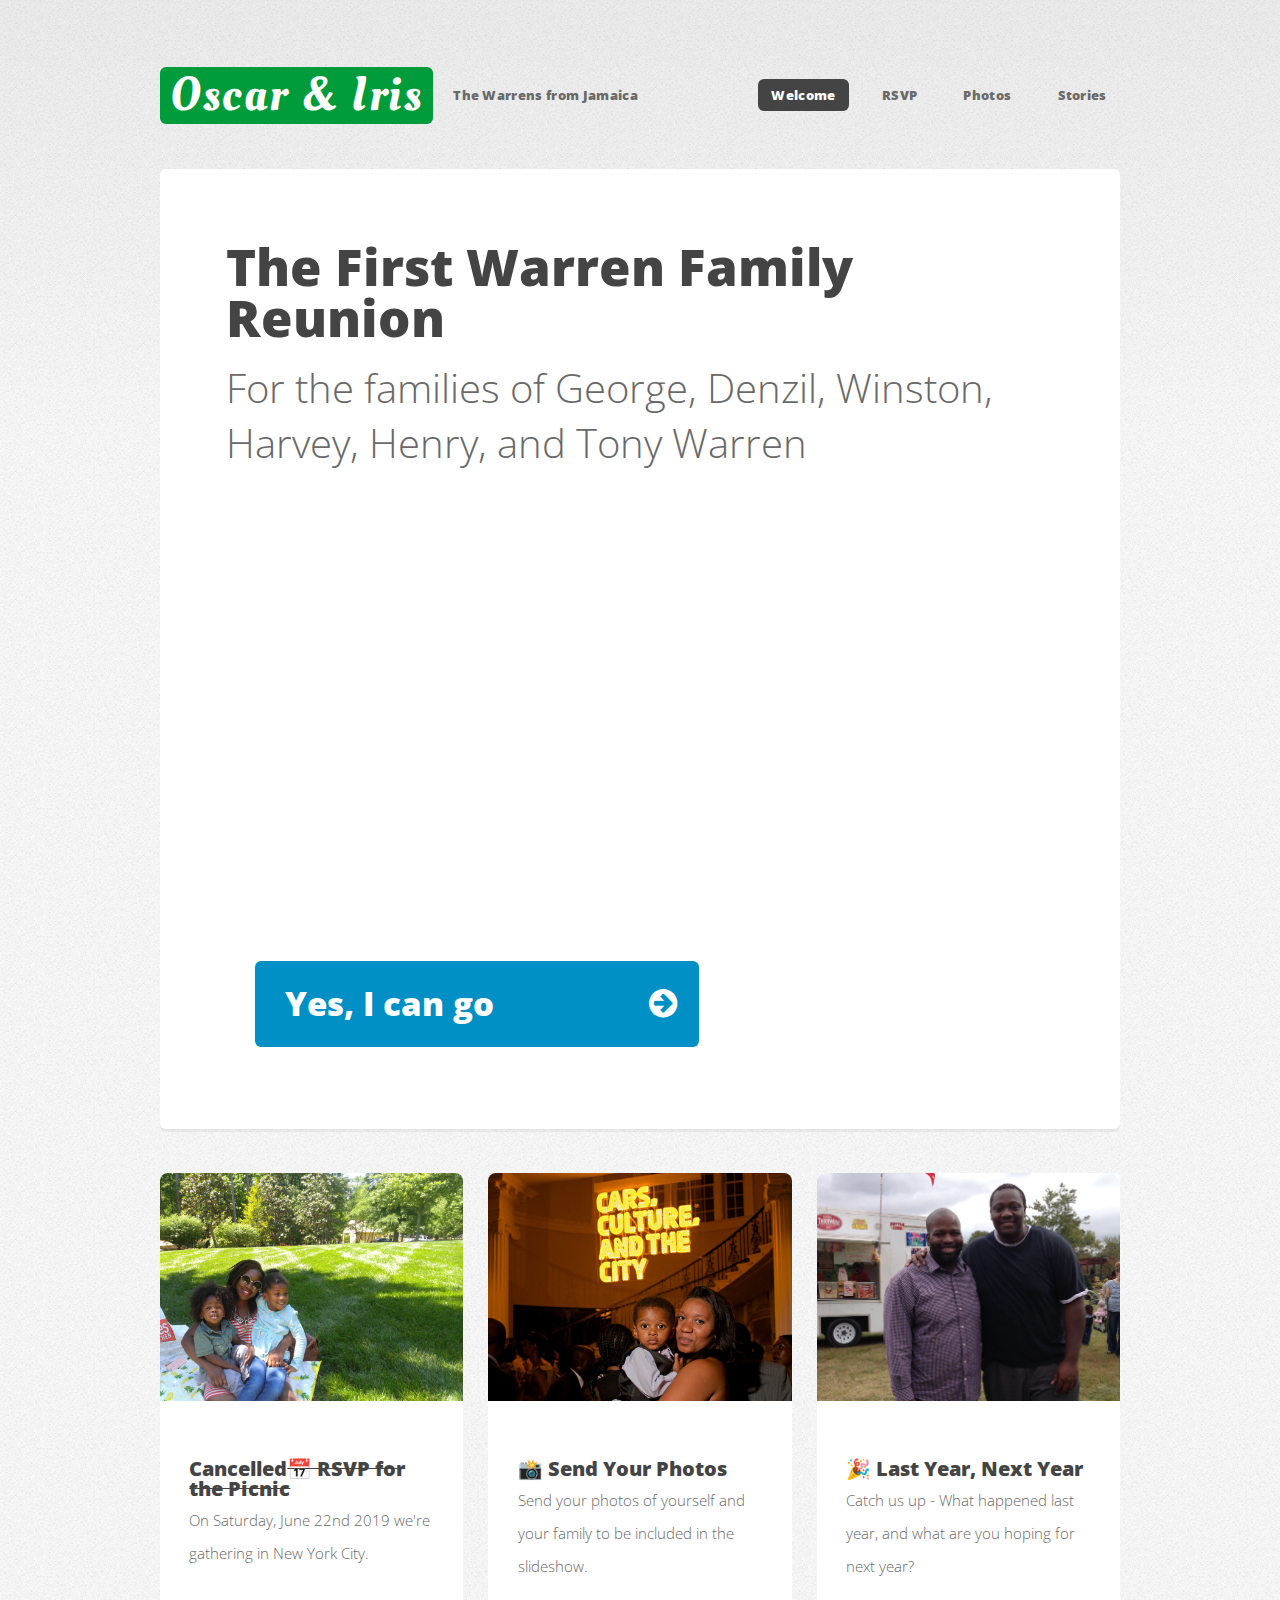
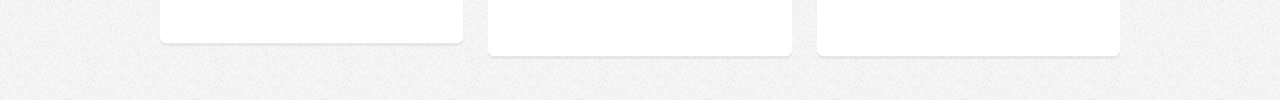
<file: index.html>
<!DOCTYPE HTML>
<!--
	Verti by HTML5 UP
	html5up.net | @ajlkn
	Free for personal and commercial use under the CCA 3.0 license (html5up.net/license)
-->
<html>
	<head>
		<title>Oscar & Iris</title>
		<meta charset="utf-8" />
		<meta name="viewport" content="width=device-width, initial-scale=1, user-scalable=no" />
		<link rel="stylesheet" href="assets/css/main.css" />
	</head>
	<body class="is-preload homepage">
		<div id="page-wrapper">

			<!-- Header -->
				<div id="header-wrapper">
					<header id="header" class="container">

						<!-- Logo -->
							<div id="logo">
								<h1><a href="index.html">Oscar & Iris</a></h1>
								<span>The Warrens from Jamaica</span>
							</div>

						<!-- Nav -->
							<nav id="nav">
								<ul>
									<li class="current"><a href="index.html">Welcome</a></li>

									<li><a href="rsvp.html">RSVP</a></li>
									<li><a href="right-sidebar.html">Photos</a></li>
									<li><a href="no-sidebar.html">Stories</a></li>
								</ul>
							</nav>

					</header>
				</div>

			<!-- Banner -->
				<div id="banner-wrapper">
					<div id="banner" class="box container">

						<div class="row">
							<div class="col-12 col-12-medium align-items-center">
								<h2 class="text-center">The First Warren Family Reunion </h2>
										<p class="text-center">For the families of George, Denzil, Winston, Harvey, Henry, and Tony Warren</p>

								<style>.embed-container { position: relative; padding-bottom: 56.25%; height: 0; overflow: hidden; max-width: 100%; } .embed-container iframe, .embed-container object, .embed-container embed { position: absolute; top: 0; left: 0; width: 100%; height: 100%; }</style><div class='embed-container'><iframe src='https://www.youtube.com/embed/0yLe1Bt35Wo' frameborder='0' allowfullscreen></iframe></div>
							</div>
							<div class="col-7">
								<ul>
									<li><a href="rsvp.html" class="button large icon fa-arrow-circle-right">Yes, I can go</a></li>
								</ul>
							</div>

						</div>
					</div>
				</div>

			<!-- Features -->
				<div id="features-wrapper">
					<div class="container">
						<div class="row">
							<div class="col-4 col-12-medium">

								<!-- Box -->
									<section class="box feature">
										<a href="rsvp.html" class="image featured"><img src="images/picnic.jpg" alt="" /></a>
										<div class="inner">
											<header>
												<h2>Cancelled<strike>📅 RSVP for the Picnic</strike></h2>
												<p>On Saturday, June 22nd 2019 we're gathering in New York City.</p>
											</header>
											</div>
									</section>

							</div>
							<div class="col-4 col-12-medium">

								<!-- Box -->
									<section class="box feature">
										<a href="photos.html" class="image featured"><img src="images/devin-family.jpg" alt="" /></a>
										<div class="inner">
											<header>
												<h2>📸 Send Your Photos</h2>
												<p>Send your photos of yourself and your family to be included in the slideshow.</p>
											</header>

										</div>
									</section>

							</div>
							<div class="col-4 col-12-medium">

								<!-- Box -->
									<section class="box feature">
										<a href="stories.html" class="image featured"><img src="images/hashim-denzil.jpg" alt="" /></a>
										<div class="inner">
											<header>
												<h2>🎉 Last Year, Next Year</h2>
												<p>Catch us up - What happened last year, and what are you hoping for next year?</p>
											</header>
											</div>
									</section>

							</div>
						</div>
					</div>
				</div>






			</div>

		<!-- Scripts -->

			<script src="assets/js/jquery.min.js"></script>
			<script src="assets/js/jquery.dropotron.min.js"></script>
			<script src="assets/js/browser.min.js"></script>
			<script src="assets/js/breakpoints.min.js"></script>
			<script src="assets/js/util.js"></script>
			<script src="assets/js/main.js"></script>

	</body>
</html>
</file>
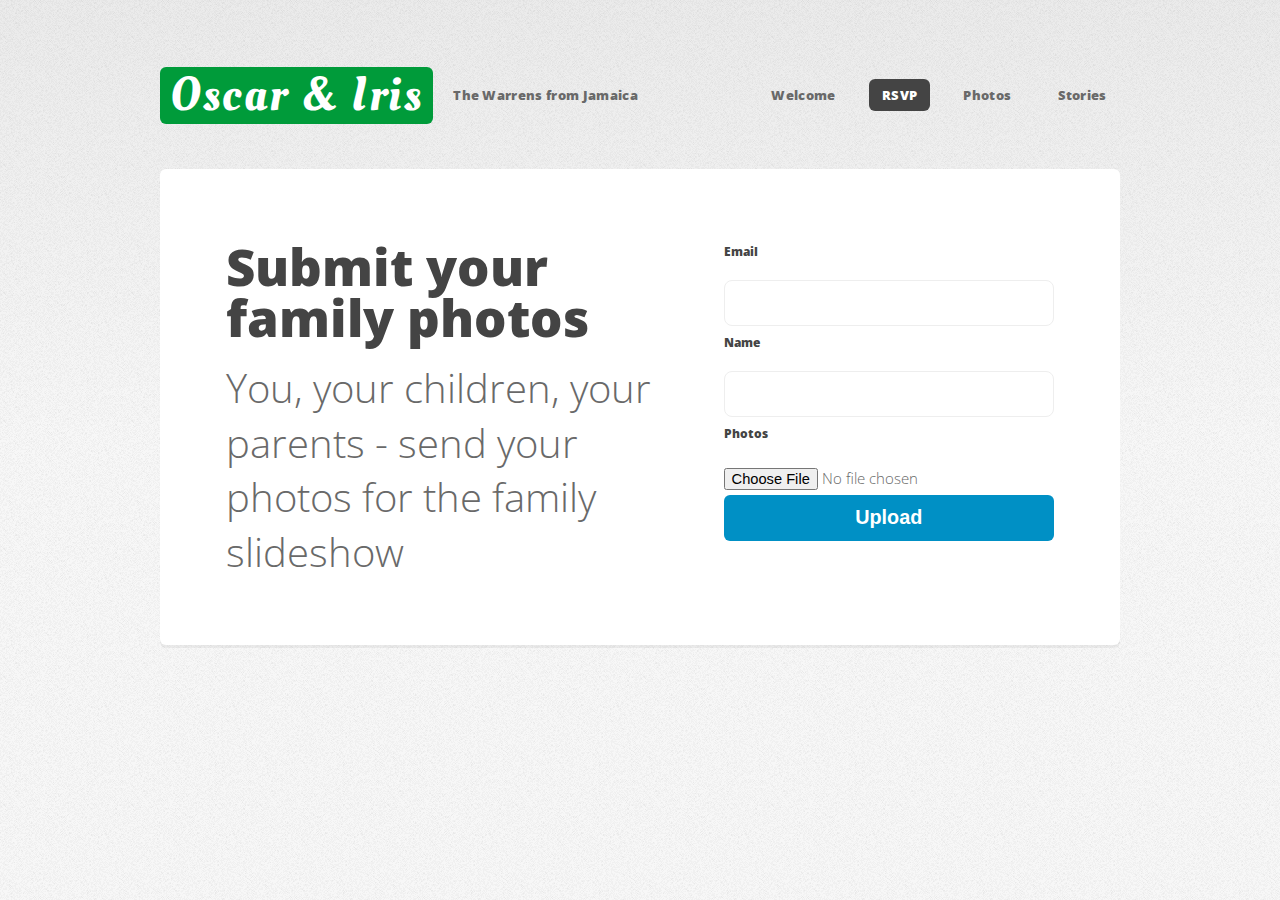
<file: photos.html>
<!DOCTYPE HTML>
<!--
	Verti by HTML5 UP
	html5up.net | @ajlkn
	Free for personal and commercial use under the CCA 3.0 license (html5up.net/license)
-->
<html>
	<head>
		<title>Photos - Oscar & Iris</title>
		<meta charset="utf-8" />
		<meta name="viewport" content="width=device-width, initial-scale=1, user-scalable=no" />
		<link rel="stylesheet" href="assets/css/main.css" />
	</head>
	<body class="is-preload homepage">
		<div id="page-wrapper">

			<!-- Header -->
				<div id="header-wrapper">
					<header id="header" class="container">

						<!-- Logo -->
							<div id="logo">
								<h1><a href="index.html">Oscar & Iris</a></h1>
								<span>The Warrens from Jamaica</span>
							</div>

						<!-- Nav -->
							<nav id="nav">
								<ul>
									<li><a href="index.html">Welcome</a></li>

									<li class="current"><a href="rsvp.html">RSVP</a></li>
									<li><a href="photos.html">Photos</a></li>
									<li><a href="stories.html">Stories</a></li>
								</ul>
							</nav>

					</header>
				</div>

			<!-- Banner -->
				<div id="banner-wrapper">
					<div id="banner" class="box container">
						<div class="row">
							<div class="col-7 col-12-medium">
								<h2>Submit your family photos</h2>
								<p>You, your children, your parents - send your photos for the family slideshow</p>

							</div>
							<div class="col-5 col-12-medium">
								<form name="photos" method="POST" data-netlify="true">
									<label for="email">Email</label>
									<input type="email" name="email" id="email">
									<label for="name">Name</label>
									<input type="text" name="name" id="name">
									<label for="photos">Photos</label>
									<input type="file" name="photos" id="photos">

									<button type="submit" class="button medium">Upload</button>

								</form>


							</div>
						</div>
					</div>
				</div>


			<!-- Footer -->
				<div id="footer-wrapper">
					<footer id="footer" class="container">
						<div class="row">
							<div class="col-3 col-6-medium col-12-small">


							</div>
						</div>
					</footer>
				</div>

			</div>

		<!-- Scripts -->

			<script src="assets/js/jquery.min.js"></script>
			<script src="assets/js/jquery.dropotron.min.js"></script>
			<script src="assets/js/browser.min.js"></script>
			<script src="assets/js/breakpoints.min.js"></script>
			<script src="assets/js/util.js"></script>
			<script src="assets/js/main.js"></script>

	</body>
</html>
</file>
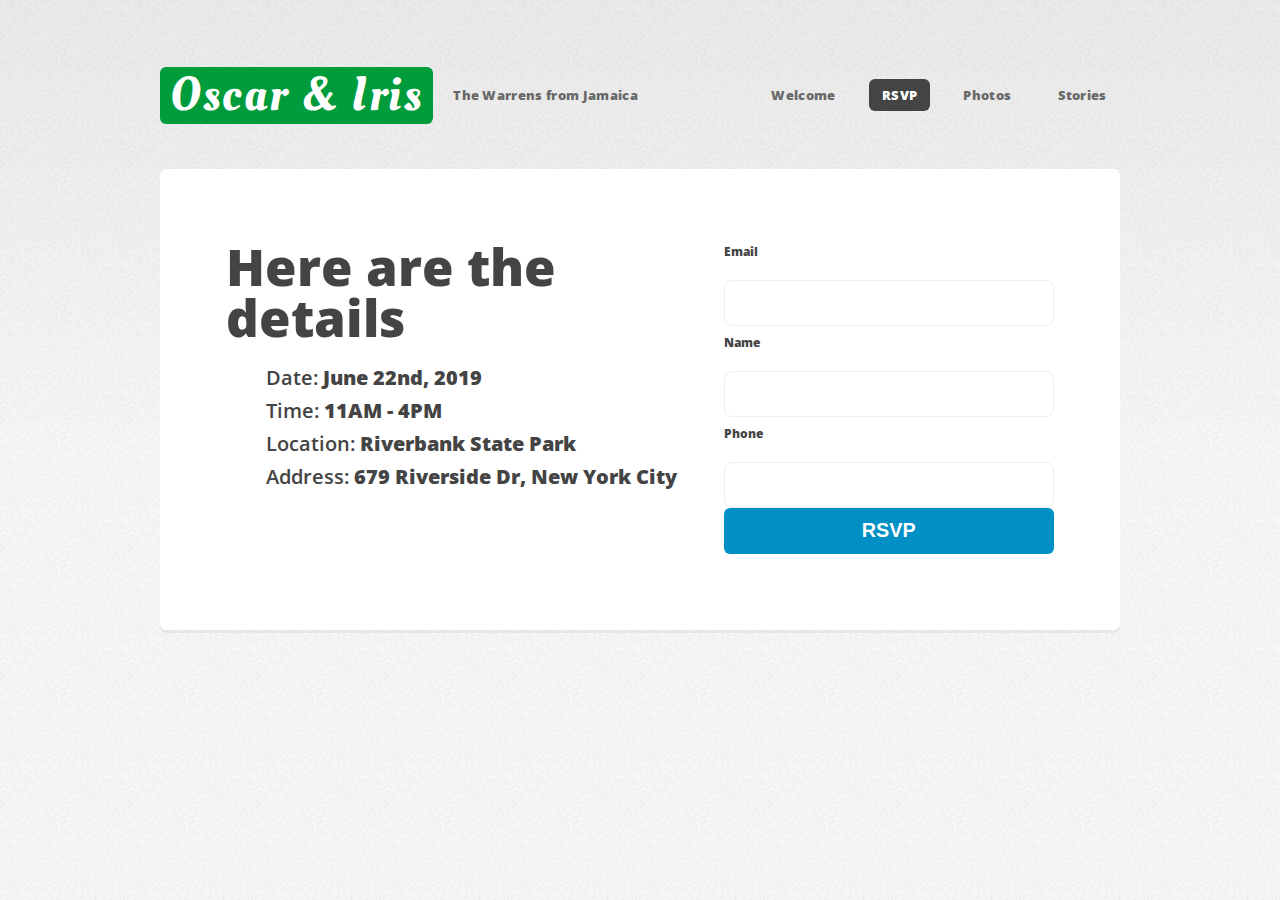
<file: rsvp.html>
<!DOCTYPE HTML>
<!--
	Verti by HTML5 UP
	html5up.net | @ajlkn
	Free for personal and commercial use under the CCA 3.0 license (html5up.net/license)
-->
<html>
	<head>
		<title>Oscar & Iris</title>
		<meta charset="utf-8" />
		<meta name="viewport" content="width=device-width, initial-scale=1, user-scalable=no" />
		<link rel="stylesheet" href="assets/css/main.css" />
	</head>
	<body class="is-preload homepage">
		<div id="page-wrapper">

			<!-- Header -->
				<div id="header-wrapper">
					<header id="header" class="container">

						<!-- Logo -->
							<div id="logo">
								<h1><a href="index.html">Oscar & Iris</a></h1>
								<span>The Warrens from Jamaica</span>
							</div>

						<!-- Nav -->
							<nav id="nav">
								<ul>
									<li><a href="index.html">Welcome</a></li>

									<li class="current"><a href="rsvp.html">RSVP</a></li>
									<li><a href="right-sidebar.html">Photos</a></li>
									<li><a href="no-sidebar.html">Stories</a></li>
								</ul>
							</nav>

					</header>
				</div>

			<!-- Banner -->
				<div id="banner-wrapper">
					<div id="banner" class="box container">
						<div class="row">
							<div class="col-7 col-12-medium">
								<h2>Here are the details </h2>
								<h3>
									<ul>
										<li><strong>Date: </strong>June 22nd, 2019 </li>
										<li><strong>Time: </strong>11AM - 4PM</li>
										<li><strong>Location: </strong>Riverbank State Park</li>
										<li><strong>Address: </strong><a href="https://goo.gl/maps/JPaFtDsdy6n">679 Riverside Dr, New York City</a></li>

									</ul>

								</h3>

							</div>
							<div class="col-5 col-12-medium">
								<form name="rsvp" method="POST" data-netlify="true">
									<label for="email">Email</label>
									<input type="email" name="email" id="email">
									<label for="name">Name</label>
									<input type="text" name="name" id="name">
									<label for="phone">Phone</label>
									<input type="text" name="phone" id="phone">
									
									<button type="submit" class="button medium">RSVP</button>

								</form>


							</div>
						</div>
					</div>
				</div>


			<!-- Footer -->
				<div id="footer-wrapper">
					<footer id="footer" class="container">
						<div class="row">
							<div class="col-3 col-6-medium col-12-small">


							</div>
						</div>
					</footer>
				</div>

			</div>

		<!-- Scripts -->

			<script src="assets/js/jquery.min.js"></script>
			<script src="assets/js/jquery.dropotron.min.js"></script>
			<script src="assets/js/browser.min.js"></script>
			<script src="assets/js/breakpoints.min.js"></script>
			<script src="assets/js/util.js"></script>
			<script src="assets/js/main.js"></script>

	</body>
</html>
</file>
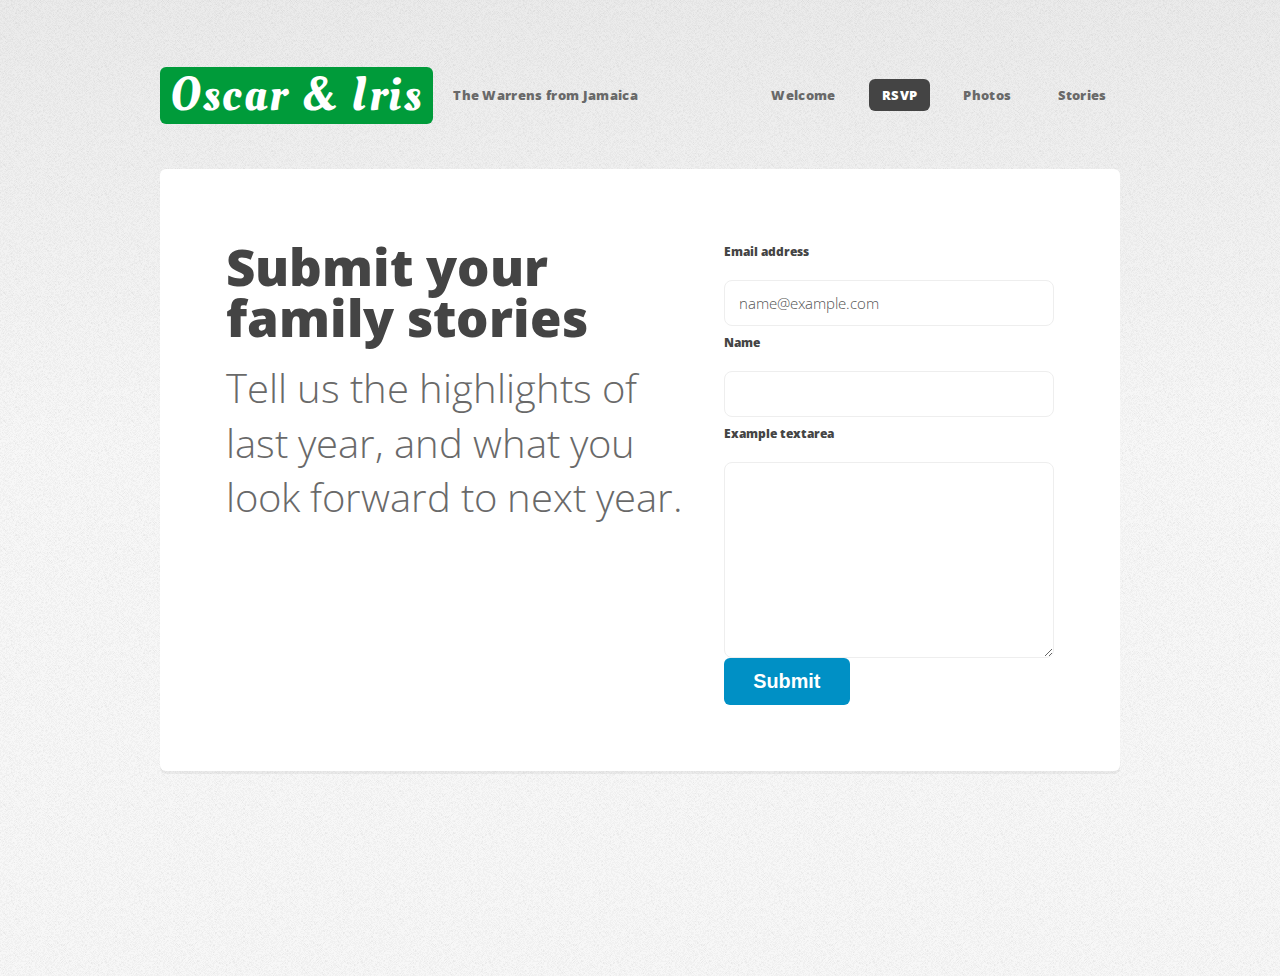
<file: stories.html>
<!DOCTYPE HTML>
<!--
	Verti by HTML5 UP
	html5up.net | @ajlkn
	Free for personal and commercial use under the CCA 3.0 license (html5up.net/license)
-->
<html>
	<head>
		<title>Photos - Oscar & Iris</title>
		<meta charset="utf-8" />
		<meta name="viewport" content="width=device-width, initial-scale=1, user-scalable=no" />
		<link rel="stylesheet" href="assets/css/main.css" />
	</head>
	<body class="is-preload homepage">
		<div id="page-wrapper">

			<!-- Header -->
				<div id="header-wrapper">
					<header id="header" class="container">

						<!-- Logo -->
							<div id="logo">
								<h1><a href="index.html">Oscar & Iris</a></h1>
								<span>The Warrens from Jamaica</span>
							</div>

						<!-- Nav -->
							<nav id="nav">
								<ul>
									<li><a href="index.html">Welcome</a></li>

									<li class="current"><a href="rsvp.html">RSVP</a></li>
									<li><a href="photos.html">Photos</a></li>
									<li><a href="stories.html">Stories</a></li>
								</ul>
							</nav>

					</header>
				</div>

			<!-- Banner -->
				<div id="banner-wrapper">
					<div id="banner" class="box container">
						<div class="row">
							<div class="col-7 col-12-medium">
								<h2>Submit your family stories</h2>
								<p>Tell us the highlights of last year, and what you look forward to next year.</p>

							</div>
							<div class="col-5 col-12-medium">
                                    <form>
                                            <div class="form-group">
                                              <label for="email">Email address</label>
                                              <input type="email" class="form-control" id="email" placeholder="name@example.com">
                                            </div>
                                            <div class="form-group">
                                                    <label for="name">Name</label>
                                                    <input type="text" class="form-control" id="name">
                                                  </div>


                                            <div class="form-group">
                                              <label for="story">Example textarea</label>
                                              <textarea class="form-control" id="story" rows="5"></textarea>
                                            </div>
                                            <button type="submit" class="btn btn-primary">Submit</button>
                                          </form>

							</div>
						</div>
					</div>
				</div>


			<!-- Footer -->
				<div id="footer-wrapper">
					<footer id="footer" class="container">
						<div class="row">
							<div class="col-3 col-6-medium col-12-small">


							</div>
						</div>
					</footer>
				</div>

			</div>

		<!-- Scripts -->

			<script src="assets/js/jquery.min.js"></script>
			<script src="assets/js/jquery.dropotron.min.js"></script>
			<script src="assets/js/browser.min.js"></script>
			<script src="assets/js/breakpoints.min.js"></script>
			<script src="assets/js/util.js"></script>
			<script src="assets/js/main.js"></script>

	</body>
</html>
</file>
<file: assets/css/main.css>
@import url("font-awesome.min.css");
@import url("https://fonts.googleapis.com/css?family=Oleo+Script:400|Open+Sans:300,300italic,600,600italic,800");

/*
	Verti by HTML5 UP
	html5up.net | @ajlkn
	Free for personal and commercial use under the CCA 3.0 license (html5up.net/license)
*/

html, body, div, span, applet, object,
iframe, h1, h2, h3, h4, h5, h6, p, blockquote,
pre, a, abbr, acronym, address, big, cite,
code, del, dfn, em, img, ins, kbd, q, s, samp,
small, strike, strong, sub, sup, tt, var, b,
u, i, center, dl, dt, dd, ol, ul, li, fieldset,
form, label, legend, table, caption, tbody,
tfoot, thead, tr, th, td, article, aside,
canvas, details, embed, figure, figcaption,
footer, header, hgroup, menu, nav, output, ruby,
section, summary, time, mark, audio, video {
	margin: 0;
	padding: 0;
	border: 0;
	font-size: 100%;
	font: inherit;
	vertical-align: baseline;}

article, aside, details, figcaption, figure,
footer, header, hgroup, menu, nav, section {
	display: block;}

body {
	line-height: 1;
}

ol, ul {
	list-style: none;
}

blockquote, q {
	quotes: none;
}

	blockquote:before, blockquote:after, q:before, q:after {
		content: '';
		content: none;
	}

table {
	border-collapse: collapse;
	border-spacing: 0;
}

body {
	-webkit-text-size-adjust: none;
}

mark {
	background-color: transparent;
	color: inherit;
}

input::-moz-focus-inner {
	border: 0;
	padding: 0;
}

input, select, textarea {
	-moz-appearance: none;
	-webkit-appearance: none;
	-ms-appearance: none;
	appearance: none;
}

/* Basic */

	@-ms-viewport {
		width: device-width;
	}

	html {
		box-sizing: border-box;
	}

	*, *:before, *:after {
		box-sizing: inherit;
	}

	body {
		background-image: -moz-linear-gradient(top, rgba(0, 0, 0, 0.05), rgba(0, 0, 0, 0)), url("images/bg01.png");
		background-image: -webkit-linear-gradient(top, rgba(0, 0, 0, 0.05), rgba(0, 0, 0, 0)), url("images/bg01.png");
		background-image: -ms-linear-gradient(top, rgba(0, 0, 0, 0.05), rgba(0, 0, 0, 0)), url("images/bg01.png");
		background-image: linear-gradient(top, rgba(0, 0, 0, 0.05), rgba(0, 0, 0, 0)), url("images/bg01.png");
		background-color: #f7f7f7;
		background-position: top left, top left;
		background-repeat: repeat-x, repeat;
		background-size: 100% 30em, auto;
		font-family: 'Open Sans', sans-serif;
		font-size: 13pt;
		color: #696969;
		font-weight: 300;
		line-height: 2.25em;
	}

		body.is-preload *, body.is-preload *:before, body.is-preload *:after {
			-moz-animation: none !important;
			-webkit-animation: none !important;
			-ms-animation: none !important;
			animation: none !important;
			-moz-transition: none !important;
			-webkit-transition: none !important;
			-ms-transition: none !important;
			transition: none !important;
		}

	input, select, textarea {
		font-family: 'Open Sans', sans-serif;
		font-size: 13pt;
		color: #696969;
		font-weight: 300;
		line-height: 2.25em;
	}

	a {
		color: #0090c5;
		text-decoration: underline;
	}

		a:hover {
			text-decoration: none;
		}

	h1, h2, h3, h4, h5, h6 {
		color: #444;
		font-weight: 800;
	}

		h1 a, h2 a, h3 a, h4 a, h5 a, h6 a {
			color: inherit;
			text-decoration: none;
			outline: 0;
		}

	h2 {
		font-size: 2.25em;
		margin: 0 0 1.1em 0;
		line-height: 1em;
	}

	h3 {
		font-size: 1.35em;
		margin: 0 0 1em 0;
	}

	b, strong {
		font-weight: 600;
		color: #444;
	}

	i, em {
		font-style: italic;
	}

	br.clear {
		clear: both;
	}

	sub {
		position: relative;
		top: 0.5em;
		font-size: 0.8em;
	}

	sup {
		position: relative;
		top: -0.5em;
		font-size: 0.8em;
	}

	hr {
		border: 0;
		border-top: solid 1px #eee;
	}

	blockquote {
		border-left: solid 0.5em #eee;
		padding: 1em 0 1em 2em;
		font-style: italic;
	}

	p, ul, ol, dl, table {
		margin-bottom: 2em;
	}

/* Container */

	.container {
		margin: 0 auto;
		max-width: 100%;
		width: 1400px;
	}

		@media screen and (max-width: 1680px) {

			.container {
				width: 1200px;
			}

		}

		@media screen and (max-width: 1280px) {

			.container {
				width: 960px;
			}

		}

		@media screen and (max-width: 980px) {

			.container {
				width: 90%;
			}

		}

		@media screen and (max-width: 736px) {

			.container {
				width: 100%;
			}

		}

/* Row */

	.row {
		display: flex;
		flex-wrap: wrap;
		box-sizing: border-box;
		align-items: stretch;
	}

		.row > * {
			box-sizing: border-box;
		}

		.row.gtr-uniform > * > :last-child {
			margin-bottom: 0;
		}

		.row.aln-left {
			justify-content: flex-start;
		}

		.row.aln-center {
			justify-content: center;
		}

		.row.aln-right {
			justify-content: flex-end;
		}

		.row.aln-top {
			align-items: flex-start;
		}

		.row.aln-middle {
			align-items: center;
		}

		.row.aln-bottom {
			align-items: flex-end;
		}

		.row > .imp {
			order: -1;
		}

		.row > .col-1 {
			width: 8.3333333333%;
		}

		.row > .off-1 {
			margin-left: 8.3333333333%;
		}

		.row > .col-2 {
			width: 16.6666666667%;
		}

		.row > .off-2 {
			margin-left: 16.6666666667%;
		}

		.row > .col-3 {
			width: 25%;
		}

		.row > .off-3 {
			margin-left: 25%;
		}

		.row > .col-4 {
			width: 33.3333333333%;
		}

		.row > .off-4 {
			margin-left: 33.3333333333%;
		}

		.row > .col-5 {
			width: 41.6666666667%;
		}

		.row > .off-5 {
			margin-left: 41.6666666667%;
		}

		.row > .col-6 {
			width: 50%;
		}

		.row > .off-6 {
			margin-left: 50%;
		}

		.row > .col-7 {
			width: 58.3333333333%;
		}

		.row > .off-7 {
			margin-left: 58.3333333333%;
		}

		.row > .col-8 {
			width: 66.6666666667%;
		}

		.row > .off-8 {
			margin-left: 66.6666666667%;
		}

		.row > .col-9 {
			width: 75%;
		}

		.row > .off-9 {
			margin-left: 75%;
		}

		.row > .col-10 {
			width: 83.3333333333%;
		}

		.row > .off-10 {
			margin-left: 83.3333333333%;
		}

		.row > .col-11 {
			width: 91.6666666667%;
		}

		.row > .off-11 {
			margin-left: 91.6666666667%;
		}

		.row > .col-12 {
			width: 100%;
		}

		.row > .off-12 {
			margin-left: 100%;
		}

		.row.gtr-0 {
			margin-top: 0px;
			margin-left: 0px;
		}

			.row.gtr-0 > * {
				padding: 0px 0 0 0px;
			}

			.row.gtr-0.gtr-uniform {
				margin-top: 0px;
			}

				.row.gtr-0.gtr-uniform > * {
					padding-top: 0px;
				}

		.row.gtr-25 {
			margin-top: -10px;
			margin-left: -10px;
		}

			.row.gtr-25 > * {
				padding: 10px 0 0 10px;
			}

			.row.gtr-25.gtr-uniform {
				margin-top: -10px;
			}

				.row.gtr-25.gtr-uniform > * {
					padding-top: 10px;
				}

		.row.gtr-50 {
			margin-top: -20px;
			margin-left: -20px;
		}

			.row.gtr-50 > * {
				padding: 20px 0 0 20px;
			}

			.row.gtr-50.gtr-uniform {
				margin-top: -20px;
			}

				.row.gtr-50.gtr-uniform > * {
					padding-top: 20px;
				}

		.row {
			margin-top: -40px;
			margin-left: -40px;
		}

			.row > * {
				padding: 40px 0 0 40px;
			}

			.row.gtr-uniform {
				margin-top: -40px;
			}

				.row.gtr-uniform > * {
					padding-top: 40px;
				}

		.row.gtr-150 {
			margin-top: -60px;
			margin-left: -60px;
		}

			.row.gtr-150 > * {
				padding: 60px 0 0 60px;
			}

			.row.gtr-150.gtr-uniform {
				margin-top: -60px;
			}

				.row.gtr-150.gtr-uniform > * {
					padding-top: 60px;
				}

		.row.gtr-200 {
			margin-top: -80px;
			margin-left: -80px;
		}

			.row.gtr-200 > * {
				padding: 80px 0 0 80px;
			}

			.row.gtr-200.gtr-uniform {
				margin-top: -80px;
			}

				.row.gtr-200.gtr-uniform > * {
					padding-top: 80px;
				}

		@media screen and (max-width: 1680px) {

			.row {
				display: flex;
				flex-wrap: wrap;
				box-sizing: border-box;
				align-items: stretch;
			}

				.row > * {
					box-sizing: border-box;
				}

				.row.gtr-uniform > * > :last-child {
					margin-bottom: 0;
				}

				.row.aln-left {
					justify-content: flex-start;
				}

				.row.aln-center {
					justify-content: center;
				}

				.row.aln-right {
					justify-content: flex-end;
				}

				.row.aln-top {
					align-items: flex-start;
				}

				.row.aln-middle {
					align-items: center;
				}

				.row.aln-bottom {
					align-items: flex-end;
				}

				.row > .imp-xlarge {
					order: -1;
				}

				.row > .col-1-xlarge {
					width: 8.3333333333%;
				}

				.row > .off-1-xlarge {
					margin-left: 8.3333333333%;
				}

				.row > .col-2-xlarge {
					width: 16.6666666667%;
				}

				.row > .off-2-xlarge {
					margin-left: 16.6666666667%;
				}

				.row > .col-3-xlarge {
					width: 25%;
				}

				.row > .off-3-xlarge {
					margin-left: 25%;
				}

				.row > .col-4-xlarge {
					width: 33.3333333333%;
				}

				.row > .off-4-xlarge {
					margin-left: 33.3333333333%;
				}

				.row > .col-5-xlarge {
					width: 41.6666666667%;
				}

				.row > .off-5-xlarge {
					margin-left: 41.6666666667%;
				}

				.row > .col-6-xlarge {
					width: 50%;
				}

				.row > .off-6-xlarge {
					margin-left: 50%;
				}

				.row > .col-7-xlarge {
					width: 58.3333333333%;
				}

				.row > .off-7-xlarge {
					margin-left: 58.3333333333%;
				}

				.row > .col-8-xlarge {
					width: 66.6666666667%;
				}

				.row > .off-8-xlarge {
					margin-left: 66.6666666667%;
				}

				.row > .col-9-xlarge {
					width: 75%;
				}

				.row > .off-9-xlarge {
					margin-left: 75%;
				}

				.row > .col-10-xlarge {
					width: 83.3333333333%;
				}

				.row > .off-10-xlarge {
					margin-left: 83.3333333333%;
				}

				.row > .col-11-xlarge {
					width: 91.6666666667%;
				}

				.row > .off-11-xlarge {
					margin-left: 91.6666666667%;
				}

				.row > .col-12-xlarge {
					width: 100%;
				}

				.row > .off-12-xlarge {
					margin-left: 100%;
				}

				.row.gtr-0 {
					margin-top: 0px;
					margin-left: 0px;
				}

					.row.gtr-0 > * {
						padding: 0px 0 0 0px;
					}

					.row.gtr-0.gtr-uniform {
						margin-top: 0px;
					}

						.row.gtr-0.gtr-uniform > * {
							padding-top: 0px;
						}

				.row.gtr-25 {
					margin-top: -10px;
					margin-left: -10px;
				}

					.row.gtr-25 > * {
						padding: 10px 0 0 10px;
					}

					.row.gtr-25.gtr-uniform {
						margin-top: -10px;
					}

						.row.gtr-25.gtr-uniform > * {
							padding-top: 10px;
						}

				.row.gtr-50 {
					margin-top: -20px;
					margin-left: -20px;
				}

					.row.gtr-50 > * {
						padding: 20px 0 0 20px;
					}

					.row.gtr-50.gtr-uniform {
						margin-top: -20px;
					}

						.row.gtr-50.gtr-uniform > * {
							padding-top: 20px;
						}

				.row {
					margin-top: -40px;
					margin-left: -40px;
				}

					.row > * {
						padding: 40px 0 0 40px;
					}

					.row.gtr-uniform {
						margin-top: -40px;
					}

						.row.gtr-uniform > * {
							padding-top: 40px;
						}

				.row.gtr-150 {
					margin-top: -60px;
					margin-left: -60px;
				}

					.row.gtr-150 > * {
						padding: 60px 0 0 60px;
					}

					.row.gtr-150.gtr-uniform {
						margin-top: -60px;
					}

						.row.gtr-150.gtr-uniform > * {
							padding-top: 60px;
						}

				.row.gtr-200 {
					margin-top: -80px;
					margin-left: -80px;
				}

					.row.gtr-200 > * {
						padding: 80px 0 0 80px;
					}

					.row.gtr-200.gtr-uniform {
						margin-top: -80px;
					}

						.row.gtr-200.gtr-uniform > * {
							padding-top: 80px;
						}

		}

		@media screen and (max-width: 1280px) {

			.row {
				display: flex;
				flex-wrap: wrap;
				box-sizing: border-box;
				align-items: stretch;
			}

				.row > * {
					box-sizing: border-box;
				}

				.row.gtr-uniform > * > :last-child {
					margin-bottom: 0;
				}

				.row.aln-left {
					justify-content: flex-start;
				}

				.row.aln-center {
					justify-content: center;
				}

				.row.aln-right {
					justify-content: flex-end;
				}

				.row.aln-top {
					align-items: flex-start;
				}

				.row.aln-middle {
					align-items: center;
				}

				.row.aln-bottom {
					align-items: flex-end;
				}

				.row > .imp-large {
					order: -1;
				}

				.row > .col-1-large {
					width: 8.3333333333%;
				}

				.row > .off-1-large {
					margin-left: 8.3333333333%;
				}

				.row > .col-2-large {
					width: 16.6666666667%;
				}

				.row > .off-2-large {
					margin-left: 16.6666666667%;
				}

				.row > .col-3-large {
					width: 25%;
				}

				.row > .off-3-large {
					margin-left: 25%;
				}

				.row > .col-4-large {
					width: 33.3333333333%;
				}

				.row > .off-4-large {
					margin-left: 33.3333333333%;
				}

				.row > .col-5-large {
					width: 41.6666666667%;
				}

				.row > .off-5-large {
					margin-left: 41.6666666667%;
				}

				.row > .col-6-large {
					width: 50%;
				}

				.row > .off-6-large {
					margin-left: 50%;
				}

				.row > .col-7-large {
					width: 58.3333333333%;
				}

				.row > .off-7-large {
					margin-left: 58.3333333333%;
				}

				.row > .col-8-large {
					width: 66.6666666667%;
				}

				.row > .off-8-large {
					margin-left: 66.6666666667%;
				}

				.row > .col-9-large {
					width: 75%;
				}

				.row > .off-9-large {
					margin-left: 75%;
				}

				.row > .col-10-large {
					width: 83.3333333333%;
				}

				.row > .off-10-large {
					margin-left: 83.3333333333%;
				}

				.row > .col-11-large {
					width: 91.6666666667%;
				}

				.row > .off-11-large {
					margin-left: 91.6666666667%;
				}

				.row > .col-12-large {
					width: 100%;
				}

				.row > .off-12-large {
					margin-left: 100%;
				}

				.row.gtr-0 {
					margin-top: 0px;
					margin-left: 0px;
				}

					.row.gtr-0 > * {
						padding: 0px 0 0 0px;
					}

					.row.gtr-0.gtr-uniform {
						margin-top: 0px;
					}

						.row.gtr-0.gtr-uniform > * {
							padding-top: 0px;
						}

				.row.gtr-25 {
					margin-top: -6.25px;
					margin-left: -6.25px;
				}

					.row.gtr-25 > * {
						padding: 6.25px 0 0 6.25px;
					}

					.row.gtr-25.gtr-uniform {
						margin-top: -6.25px;
					}

						.row.gtr-25.gtr-uniform > * {
							padding-top: 6.25px;
						}

				.row.gtr-50 {
					margin-top: -12.5px;
					margin-left: -12.5px;
				}

					.row.gtr-50 > * {
						padding: 12.5px 0 0 12.5px;
					}

					.row.gtr-50.gtr-uniform {
						margin-top: -12.5px;
					}

						.row.gtr-50.gtr-uniform > * {
							padding-top: 12.5px;
						}

				.row {
					margin-top: -25px;
					margin-left: -25px;
				}

					.row > * {
						padding: 25px 0 0 25px;
					}

					.row.gtr-uniform {
						margin-top: -25px;
					}

						.row.gtr-uniform > * {
							padding-top: 25px;
						}

				.row.gtr-150 {
					margin-top: -37.5px;
					margin-left: -37.5px;
				}

					.row.gtr-150 > * {
						padding: 37.5px 0 0 37.5px;
					}

					.row.gtr-150.gtr-uniform {
						margin-top: -37.5px;
					}

						.row.gtr-150.gtr-uniform > * {
							padding-top: 37.5px;
						}

				.row.gtr-200 {
					margin-top: -50px;
					margin-left: -50px;
				}

					.row.gtr-200 > * {
						padding: 50px 0 0 50px;
					}

					.row.gtr-200.gtr-uniform {
						margin-top: -50px;
					}

						.row.gtr-200.gtr-uniform > * {
							padding-top: 50px;
						}

		}

		@media screen and (max-width: 980px) {

			.row {
				display: flex;
				flex-wrap: wrap;
				box-sizing: border-box;
				align-items: stretch;
			}

				.row > * {
					box-sizing: border-box;
				}

				.row.gtr-uniform > * > :last-child {
					margin-bottom: 0;
				}

				.row.aln-left {
					justify-content: flex-start;
				}

				.row.aln-center {
					justify-content: center;
				}

				.row.aln-right {
					justify-content: flex-end;
				}

				.row.aln-top {
					align-items: flex-start;
				}

				.row.aln-middle {
					align-items: center;
				}

				.row.aln-bottom {
					align-items: flex-end;
				}

				.row > .imp-medium {
					order: -1;
				}

				.row > .col-1-medium {
					width: 8.3333333333%;
				}

				.row > .off-1-medium {
					margin-left: 8.3333333333%;
				}

				.row > .col-2-medium {
					width: 16.6666666667%;
				}

				.row > .off-2-medium {
					margin-left: 16.6666666667%;
				}

				.row > .col-3-medium {
					width: 25%;
				}

				.row > .off-3-medium {
					margin-left: 25%;
				}

				.row > .col-4-medium {
					width: 33.3333333333%;
				}

				.row > .off-4-medium {
					margin-left: 33.3333333333%;
				}

				.row > .col-5-medium {
					width: 41.6666666667%;
				}

				.row > .off-5-medium {
					margin-left: 41.6666666667%;
				}

				.row > .col-6-medium {
					width: 50%;
				}

				.row > .off-6-medium {
					margin-left: 50%;
				}

				.row > .col-7-medium {
					width: 58.3333333333%;
				}

				.row > .off-7-medium {
					margin-left: 58.3333333333%;
				}

				.row > .col-8-medium {
					width: 66.6666666667%;
				}

				.row > .off-8-medium {
					margin-left: 66.6666666667%;
				}

				.row > .col-9-medium {
					width: 75%;
				}

				.row > .off-9-medium {
					margin-left: 75%;
				}

				.row > .col-10-medium {
					width: 83.3333333333%;
				}

				.row > .off-10-medium {
					margin-left: 83.3333333333%;
				}

				.row > .col-11-medium {
					width: 91.6666666667%;
				}

				.row > .off-11-medium {
					margin-left: 91.6666666667%;
				}

				.row > .col-12-medium {
					width: 100%;
				}

				.row > .off-12-medium {
					margin-left: 100%;
				}

				.row.gtr-0 {
					margin-top: 0px;
					margin-left: 0px;
				}

					.row.gtr-0 > * {
						padding: 0px 0 0 0px;
					}

					.row.gtr-0.gtr-uniform {
						margin-top: 0px;
					}

						.row.gtr-0.gtr-uniform > * {
							padding-top: 0px;
						}

				.row.gtr-25 {
					margin-top: -6.25px;
					margin-left: -6.25px;
				}

					.row.gtr-25 > * {
						padding: 6.25px 0 0 6.25px;
					}

					.row.gtr-25.gtr-uniform {
						margin-top: -6.25px;
					}

						.row.gtr-25.gtr-uniform > * {
							padding-top: 6.25px;
						}

				.row.gtr-50 {
					margin-top: -12.5px;
					margin-left: -12.5px;
				}

					.row.gtr-50 > * {
						padding: 12.5px 0 0 12.5px;
					}

					.row.gtr-50.gtr-uniform {
						margin-top: -12.5px;
					}

						.row.gtr-50.gtr-uniform > * {
							padding-top: 12.5px;
						}

				.row {
					margin-top: -25px;
					margin-left: -25px;
				}

					.row > * {
						padding: 25px 0 0 25px;
					}

					.row.gtr-uniform {
						margin-top: -25px;
					}

						.row.gtr-uniform > * {
							padding-top: 25px;
						}

				.row.gtr-150 {
					margin-top: -37.5px;
					margin-left: -37.5px;
				}

					.row.gtr-150 > * {
						padding: 37.5px 0 0 37.5px;
					}

					.row.gtr-150.gtr-uniform {
						margin-top: -37.5px;
					}

						.row.gtr-150.gtr-uniform > * {
							padding-top: 37.5px;
						}

				.row.gtr-200 {
					margin-top: -50px;
					margin-left: -50px;
				}

					.row.gtr-200 > * {
						padding: 50px 0 0 50px;
					}

					.row.gtr-200.gtr-uniform {
						margin-top: -50px;
					}

						.row.gtr-200.gtr-uniform > * {
							padding-top: 50px;
						}

		}

		@media screen and (max-width: 736px) {

			.row {
				display: flex;
				flex-wrap: wrap;
				box-sizing: border-box;
				align-items: stretch;
			}

				.row > * {
					box-sizing: border-box;
				}

				.row.gtr-uniform > * > :last-child {
					margin-bottom: 0;
				}

				.row.aln-left {
					justify-content: flex-start;
				}

				.row.aln-center {
					justify-content: center;
				}

				.row.aln-right {
					justify-content: flex-end;
				}

				.row.aln-top {
					align-items: flex-start;
				}

				.row.aln-middle {
					align-items: center;
				}

				.row.aln-bottom {
					align-items: flex-end;
				}

				.row > .imp-small {
					order: -1;
				}

				.row > .col-1-small {
					width: 8.3333333333%;
				}

				.row > .off-1-small {
					margin-left: 8.3333333333%;
				}

				.row > .col-2-small {
					width: 16.6666666667%;
				}

				.row > .off-2-small {
					margin-left: 16.6666666667%;
				}

				.row > .col-3-small {
					width: 25%;
				}

				.row > .off-3-small {
					margin-left: 25%;
				}

				.row > .col-4-small {
					width: 33.3333333333%;
				}

				.row > .off-4-small {
					margin-left: 33.3333333333%;
				}

				.row > .col-5-small {
					width: 41.6666666667%;
				}

				.row > .off-5-small {
					margin-left: 41.6666666667%;
				}

				.row > .col-6-small {
					width: 50%;
				}

				.row > .off-6-small {
					margin-left: 50%;
				}

				.row > .col-7-small {
					width: 58.3333333333%;
				}

				.row > .off-7-small {
					margin-left: 58.3333333333%;
				}

				.row > .col-8-small {
					width: 66.6666666667%;
				}

				.row > .off-8-small {
					margin-left: 66.6666666667%;
				}

				.row > .col-9-small {
					width: 75%;
				}

				.row > .off-9-small {
					margin-left: 75%;
				}

				.row > .col-10-small {
					width: 83.3333333333%;
				}

				.row > .off-10-small {
					margin-left: 83.3333333333%;
				}

				.row > .col-11-small {
					width: 91.6666666667%;
				}

				.row > .off-11-small {
					margin-left: 91.6666666667%;
				}

				.row > .col-12-small {
					width: 100%;
				}

				.row > .off-12-small {
					margin-left: 100%;
				}

				.row.gtr-0 {
					margin-top: 0px;
					margin-left: 0px;
				}

					.row.gtr-0 > * {
						padding: 0px 0 0 0px;
					}

					.row.gtr-0.gtr-uniform {
						margin-top: 0px;
					}

						.row.gtr-0.gtr-uniform > * {
							padding-top: 0px;
						}

				.row.gtr-25 {
					margin-top: -5px;
					margin-left: -5px;
				}

					.row.gtr-25 > * {
						padding: 5px 0 0 5px;
					}

					.row.gtr-25.gtr-uniform {
						margin-top: -5px;
					}

						.row.gtr-25.gtr-uniform > * {
							padding-top: 5px;
						}

				.row.gtr-50 {
					margin-top: -10px;
					margin-left: -10px;
				}

					.row.gtr-50 > * {
						padding: 10px 0 0 10px;
					}

					.row.gtr-50.gtr-uniform {
						margin-top: -10px;
					}

						.row.gtr-50.gtr-uniform > * {
							padding-top: 10px;
						}

				.row {
					margin-top: -20px;
					margin-left: -20px;
				}

					.row > * {
						padding: 20px 0 0 20px;
					}

					.row.gtr-uniform {
						margin-top: -20px;
					}

						.row.gtr-uniform > * {
							padding-top: 20px;
						}

				.row.gtr-150 {
					margin-top: -30px;
					margin-left: -30px;
				}

					.row.gtr-150 > * {
						padding: 30px 0 0 30px;
					}

					.row.gtr-150.gtr-uniform {
						margin-top: -30px;
					}

						.row.gtr-150.gtr-uniform > * {
							padding-top: 30px;
						}

				.row.gtr-200 {
					margin-top: -40px;
					margin-left: -40px;
				}

					.row.gtr-200 > * {
						padding: 40px 0 0 40px;
					}

					.row.gtr-200.gtr-uniform {
						margin-top: -40px;
					}

						.row.gtr-200.gtr-uniform > * {
							padding-top: 40px;
						}

		}

/* Section/Article */

	section, article {
		margin-bottom: 5em;
	}

	section > :last-child,
	article > :last-child,
	section:last-child,
	article:last-child {
		margin-bottom: 0;
	}

	header {
		margin: 0 0 2em 0;
	}

		header h2, header h3 {
			margin: 0 0 0.25em 0;
		}

		header p {
			margin: 0;
		}

	footer {
		margin: 2.5em 0 0 0;
	}

/* Forms */

	form label {
		display: block;
		font-weight: 800;
		margin: 0 0 1em 0;
		font-size: 0.8em;
		color: #444;
	}

	form input[type="text"],
	form input[type="email"],
	form input[type="password"],
	form select,
	form textarea {
		-webkit-appearance: none;
		display: block;
		width: 100%;
		border-radius: 8px;
		border: solid 1px #eee;
	}

		form input[type="text"]:focus,
		form input[type="email"]:focus,
		form input[type="password"]:focus,
		form select:focus,
		form textarea:focus {
			border-color: #0090c5;
		}

	form input[type="text"],
	form input[type="email"],
	form input[type="password"] {
		line-height: 3em;
		padding: 0 1em;
	}

	form select {
		line-height: 3em;
		padding: 0 1em;
	}

	form textarea {
		min-height: 9em;
		padding: 1em;
	}

	form ::-webkit-input-placeholder {
		color: #555 !important;
	}

	form :-moz-placeholder {
		color: #555 !important;
	}

	form ::-moz-placeholder {
		color: #555 !important;
	}

	form :-ms-input-placeholder {
		color: #555 !important;
	}

	form ::-moz-focus-inner {
		border: 0;
	}

/* Tables */

	table {
		width: 100%;
	}

		table tr {
			border-top: solid 1px #eee;
		}

			table tr:first-child {
				border-top: 0;
			}

		table td {
			padding: 0.5em 1em 0.5em 1em;
		}

		table th {
			text-align: left;
			padding: 0.5em 1em 0.5em 1em;
			font-weight: 800;
			margin: 0 0 1em 0;
		}

		table thead {
			background: #404248;
			color: #fff;
		}

/* Image */

	.image {
		display: inline-block;
		outline: 0;
	}

		.image img {
			display: block;
			width: 100%;
			border-radius: 8px;
		}

		.image.fit {
			display: block;
			width: 100%;
		}

		.image.featured {
			display: block;
			width: 100%;
			margin: 0 0 2.5em 0;
		}

		.image.left {
			float: left;
			margin: 0 2em 2em 0;
		}

		.image.centered {
			display: block;
			margin: 0 0 2.5em 0;
		}

			.image.centered img {
				margin: 0 auto;
				width: auto;
			}

/* Button */

	input[type="button"],
	input[type="submit"],
	input[type="reset"],
	button,
	.button {
		-moz-transition: background-color .25s ease-in-out;
		-webkit-transition: background-color .25s ease-in-out;
		-ms-transition: background-color .25s ease-in-out;
		transition: background-color .25s ease-in-out;
		-webkit-appearance: none;
		position: relative;
		display: inline-block;
		background: #0090c5;
		color: #fff;
		text-decoration: none;
		border-radius: 6px;
		font-weight: 800;
		outline: 0;
		border: 0;
		cursor: pointer;
		font-size: 1.35em;
		padding: 0.6em 1.5em;
	}

		input[type="button"].icon:before,
		input[type="submit"].icon:before,
		input[type="reset"].icon:before,
		button.icon:before,
		.button.icon:before {
			position: relative;
			margin-right: 0.5em;
			top: 0.05em;
		}

		input[type="button"]:hover,
		input[type="submit"]:hover,
		input[type="reset"]:hover,
		button:hover,
		.button:hover {
			background: #10a0d5;
		}

		input[type="button"]:active,
		input[type="submit"]:active,
		input[type="reset"]:active,
		button:active,
		.button:active {
			background: #20b0e5;
		}

		input[type="button"].alt,
		input[type="submit"].alt,
		input[type="reset"].alt,
		button.alt,
		.button.alt {
			background: #f1f1f1;
			background: rgba(0, 0, 0, 0.05);
			color: #444;
		}

			input[type="button"].alt:hover,
			input[type="submit"].alt:hover,
			input[type="reset"].alt:hover,
			button.alt:hover,
			.button.alt:hover {
				background: #e8e8e8;
				background: rgba(0, 0, 0, 0.085);
			}

			input[type="button"].alt:active,
			input[type="submit"].alt:active,
			input[type="reset"].alt:active,
			button.alt:active,
			.button.alt:active {
				background: #e4e4e4;
				background: rgba(0, 0, 0, 0.15);
			}

		input[type="button"].large,
		input[type="submit"].large,
		input[type="reset"].large,
		button.large,
		.button.large {
			font-size: 2.25em;
			padding: 0.8em 0.9em;
		}

/* List */

	ul {
		list-style: disc;
		padding-left: 1em;
	}

		ul li {
			padding-left: 0.5em;
		}

		ul.style2 {
			list-style: none;
			padding-left: 0;
		}

			ul.style2 li {
				padding-left: 0;
			}

	ol {
		list-style: decimal;
		padding-left: 1.25em;
	}

		ol li {
			padding-left: 0.25em;
		}

/* Actions */

	ul.actions {
		list-style: none;
		padding-left: 0;
	}

		ul.actions li {
			display: inline-block;
			padding: 0 0 0 0.25em;
			margin: 0 0 0 0.25em;
		}

			ul.actions li:first-child {
				margin-left: 0;
				padding-left: 0;
			}

/* Menu */

	ul.menu {
		list-style: none;
		padding-left: 0;
	}

		ul.menu li {
			border-left: solid 1px #e0e0e0;
			display: inline-block;
			padding: 0 0 0 0.75em;
			margin: 0 0 0 0.75em;
		}

			ul.menu li:first-child {
				border-left: 0;
				margin-left: 0;
				padding-left: 0;
			}

/* Box */

	.box {
		background: #fff;
		border-radius: 6px;
		box-shadow: 0px 3px 0px 0px rgba(0, 0, 0, 0.05);
		padding: 2em;
	}

		.box.feature {
			padding: 0;
		}

			.box.feature .inner {
				padding: 4em 2em 3em 2em;
			}

			.box.feature h2 {
				font-size: 1.35em;
			}

			.box.feature p {
				margin: 0;
			}

			.box.feature .image {
				position: relative;
				margin: 0;
			}

				.box.feature .image img {
					border-bottom-left-radius: 0;
					border-bottom-right-radius: 0;
				}

/* Icons */

	.icon {
		position: relative;
		text-decoration: none;
	}

		.icon:before {
			-moz-osx-font-smoothing: grayscale;
			-webkit-font-smoothing: antialiased;
			font-family: FontAwesome;
			font-style: normal;
			font-weight: normal;
			text-transform: none !important;
		}

		.icon > .label {
			display: none;
		}

/* Widgets */

	.widget.thumbnails .grid {
		margin: 0 0 3em 0;
	}

	.widget.thumbnails .image {
		margin: 0;
	}

	.widget.contact ul {
		list-style: none;
		padding-left: 0;
		overflow: hidden;
		position: relative;
		left: -4px;
		top: 4px;
		margin-bottom: 1.5em;
	}

		.widget.contact ul li {
			display: inline-block;
			margin-right: 0.25em;
			padding-left: 0;
		}

			.widget.contact ul li a {
				-moz-transition: background-color .25s ease-in-out;
				-webkit-transition: background-color .25s ease-in-out;
				-ms-transition: background-color .25s ease-in-out;
				transition: background-color .25s ease-in-out;
				display: inline-block;
				width: 2.5em;
				height: 2.5em;
				text-align: center;
				line-height: 2.5em;
				border-radius: 0.35em;
				outline: 0;
				opacity: 0.75;
				text-decoration: none;
				background: #222222;
			}

				.widget.contact ul li a:before {
					color: #f3f3f3;
					font-size: 1.75em;
					line-height: 1.5em;
				}

				.widget.contact ul li a:hover {
					background: #444444;
				}

				.widget.contact ul li a:active {
					background: #666666;
				}

/* Wrappers */

	#header-wrapper {
		padding: 4.5em 0 3em 0;
	}

	#features-wrapper {
		padding: 3em 0 3em 0;
	}

	#main-wrapper {
		background: #fff;
		box-shadow: 0px 3px 0px 0px rgba(0, 0, 0, 0.05);
		padding: 5em 0 5em 0;
	}

	#footer-wrapper {
		padding: 6em 0 8em 0;
	}

/* Header */

	#header {
		position: relative;
	}

/* Logo */

	#logo {
		display: inline-block;
	}

		#logo h1 {
			background: #009B3a;
			color: #fff;
			border-radius: 6px;
			font-family: 'Oleo Script', serif;
			font-weight: 400;
			padding: 0.25em 0.2em 0.25em 0.2em;
			font-size: 3.25em;
			letter-spacing: 0.05em;
			display: inline-block;
			vertical-align: middle;
		}

		#logo span {
			font-weight: 800;
			line-height: 4.5em;
			letter-spacing: 0.025em;
			font-size: 0.9em;
			vertical-align: middle;
			margin: 0 0 0 1.25em;
		}

/* Nav */

	#nav {
		position: absolute;
		right: 0;
		top: 0;
		font-size: 0.9em;
	}

		#nav ul {
			list-style: none;
			padding-left: 0;
		}

			#nav ul li {
				float: left;
				line-height: 4.5em;
				padding-left: 1.5em;
			}

				#nav ul li a, #nav ul li span {
					-moz-transition: background-color .25s ease-in-out;
					-webkit-transition: background-color .25s ease-in-out;
					-ms-transition: background-color .25s ease-in-out;
					transition: background-color .25s ease-in-out;
					font-weight: 800;
					letter-spacing: 0.025em;
					color: #696969;
					text-decoration: none;
					border-radius: 6px;
					padding: 0.5em 1em 0.5em 1em;
				}

				#nav ul li > ul {
					display: none;
				}

				#nav ul li:hover a, #nav ul li:hover span {
					background: #fff;
				}

				#nav ul li.active a, #nav ul li.active span {
					background: #fff;
				}

				#nav ul li.current a {
					background: #444;
					color: #fff;
				}

	.dropotron {
		background: #fff;
		letter-spacing: 0.025em;
		color: #696969;
		text-decoration: none;
		border-radius: 6px;
		padding: 0.75em 0;
		min-width: 15em;
		box-shadow: inset 0 0 0 1px rgba(0, 0, 0, 0.1), 0 0.25em 0.25em 0.1em rgba(0, 0, 0, 0.025);
		margin-top: calc(-0.75em + 1px);
		margin-left: -1px;
		list-style: none;
		padding-left: 0;
	}

		.dropotron li {
			border-top: solid 1px #eee;
			line-height: 3em;
			padding-left: 0;
		}

			.dropotron li:first-child {
				border-top: 0;
			}

			.dropotron li > a, .dropotron li > span {
				-moz-transition: color .25s ease-in-out, background-color .25s ease-in-out;
				-webkit-transition: color .25s ease-in-out, background-color .25s ease-in-out;
				-ms-transition: color .25s ease-in-out, background-color .25s ease-in-out;
				transition: color .25s ease-in-out, background-color .25s ease-in-out;
				text-decoration: none;
				color: inherit;
				display: block;
				padding: 0 1.5em;
			}

				.dropotron li > a:hover, .dropotron li > span:hover {
					background: #eee;
				}

			.dropotron li.active > a, .dropotron li.active > span {
				background: #eee;
			}

		.dropotron.level-0 {
			font-size: 0.8em;
			margin-left: 1.5em;
			margin-top: 0;
		}

			.dropotron.level-0:before {
				content: '';
				position: absolute;
				top: -0.5em;
				left: 1em;
				border-bottom: solid 0.75em #ffffff;
				border-left: solid 0.75em transparent;
				border-right: solid 0.75em transparent;
				z-index: 1;
			}

/* Banner */

	#banner {
		position: relative;
		padding: 4.5em;
	}

		#banner h2 {
			font-size: 3.5em;
			margin: 0.1em 0 0.35em 0;
		}

		#banner p {
			font-size: 2.75em;
			line-height: 1.35em;
			margin: 0;
		}

		#banner .button {
			width: 100%;
			margin-bottom: 0.5em;
		}

			#banner .button.icon:before {
				position: absolute;
				right: 0.15em;
				top: 50%;
				margin-top: -0.5em;
			}

			#banner .button.alt {
				margin-bottom: 0;
			}

		#banner ul {
			list-style: none;
			padding-left: 0;
			margin: 0 0 0 2em;
		}

			#banner ul li {
				padding-left: 0;
			}

/* Footer */

	#footer {
		margin-top: 0;
	}

		#footer a {
			color: inherit;
		}

	#copyright {
		color: #aaa;
		padding: 4em 0 0 0;
		text-align: center;
	}

		#copyright a {
			color: inherit;
		}

/* XLarge */

	@media screen and (max-width: 1680px) {

		/* Basic */

			body, input, select, textarea {
				font-size: 12pt;
			}

	}

/* Large */

	@media screen and (max-width: 1280px) {

		/* Basic */

			body, input, select, textarea {
				font-size: 11pt;
			}

	}

/* Medium */

	#navPanel, #navToggle {
		display: none;
	}

	@media screen and (max-width: 980px) {

		/* Basic */

			html, body {
				overflow-x: hidden;
			}

			body, input, select, textarea {
				font-size: 11pt;
			}

		/* Section/Article */

			section, article {
				clear: both;
				margin-bottom: 3em !important;
			}

			section.last, article.last {
				margin-bottom: 0 !important;
			}

		/* Image */

			.image.left {
				width: 25%;
				margin-bottom: 2em !important;
			}

		/* Menu */

			ul.menu li {
				display: block;
				border: 0 !important;
				padding: 0 !important;
				margin: 0 !important;
			}

		/* Actions */

			ul.actions li {
				display: block;
				padding: 0;
				margin: 1em 0 0 0;
			}

				ul.actions li:first-child {
					margin-top: 0;
				}

		/* Button */

			input[type="button"],
			input[type="submit"],
			input[type="reset"],
			button,
			.button {
				width: 100%;
				text-align: center;
				font-size: 1.35em;
				padding: 0.85em 0 !important;
			}

				input[type="button"].icon,
				input[type="submit"].icon,
				input[type="reset"].icon,
				button.icon,
				.button.icon {
					padding-right: 0.75em !important;
				}

					input[type="button"].icon:before,
					input[type="submit"].icon:before,
					input[type="reset"].icon:before,
					button.icon:before,
					.button.icon:before {
						margin-right: 0.5em;
						top: 0.05em;
					}

		/* Wrappers */

			#header-wrapper {
				padding: 3em 0 1em 0;
				text-align: center;
			}

			#footer-wrapper {
				padding: 6em 0 4em 0;
			}

		/* Header */

			#header {
				margin: 0 auto;
			}

		/* Logo */

			#logo span {
				display: block;
				margin: 0;
			}

		/* Nav */

			#nav {
				display: none;
			}

		/* Banner */

			#banner {
				padding: 4.5em 3em;
				text-align: center;
			}

				#banner ul {
					margin: 2em 0 0 0;
				}

				#banner .button.icon:before {
					position: relative;
					right: auto;
					top: auto;
				}

		/* Content */

			#content {
				border-bottom: solid 1px #e8e8e8;
				padding-bottom: 4em;
				margin-bottom: 0 !important;
			}

				#content > :last-child {
					margin-bottom: 0 !important;
				}

			#sidebar > :last-child {
				margin-bottom: 0 !important;
			}

		/* Footer */

			#copyright {
				padding: 0;
			}

		/* Nav */

			#page-wrapper {
				-moz-backface-visibility: hidden;
				-webkit-backface-visibility: hidden;
				-ms-backface-visibility: hidden;
				backface-visibility: hidden;
				-moz-transition: -moz-transform 0.5s ease;
				-webkit-transition: -webkit-transform 0.5s ease;
				-ms-transition: -ms-transform 0.5s ease;
				transition: transform 0.5s ease;
				padding-bottom: 1px;
			}

			#navToggle {
				-moz-backface-visibility: hidden;
				-webkit-backface-visibility: hidden;
				-ms-backface-visibility: hidden;
				backface-visibility: hidden;
				-moz-transition: -moz-transform 0.5s ease;
				-webkit-transition: -webkit-transform 0.5s ease;
				-ms-transition: -ms-transform 0.5s ease;
				transition: transform 0.5s ease;
				display: block;
				height: 44px;
				left: 0;
				position: fixed;
				top: 0;
				width: 100%;
				z-index: 10001;
			}

				#navToggle .toggle {
					width: 70px;
					height: 50px;
					opacity: 0.35;
				}

					#navToggle .toggle:before {
						display: inline-block;
						font-family: FontAwesome;
						text-decoration: none;
						font-style: normal;
						font-weight: normal;
						-webkit-font-smoothing: antialiased;
						-moz-osx-font-smoothing: grayscale;
						position: absolute;
						left: 6px;
						top: 6px;
						background: rgba(0, 0, 0, 0.5);
						width: 58px;
						height: 38px;
						border-radius: 6px;
						content: '\f0c9';
						color: #fff;
						text-align: center;
						line-height: 38px;
						font-size: 20px;
					}

					#navToggle .toggle:active {
						opacity: 0.75;
					}

			#navPanel {
				-moz-backface-visibility: hidden;
				-webkit-backface-visibility: hidden;
				-ms-backface-visibility: hidden;
				backface-visibility: hidden;
				-moz-transform: translateX(-275px);
				-webkit-transform: translateX(-275px);
				-ms-transform: translateX(-275px);
				transform: translateX(-275px);
				-moz-transition: -moz-transform 0.5s ease;
				-webkit-transition: -webkit-transform 0.5s ease;
				-ms-transition: -ms-transform 0.5s ease;
				transition: transform 0.5s ease;
				display: block;
				height: 100%;
				left: 0;
				overflow-y: auto;
				position: fixed;
				top: 0;
				width: 275px;
				z-index: 10002;
				background: #fff;
				box-shadow: inset -3px 0px 0px 0px #dfdfdf;
				padding: 0 23px 0 20px;
			}

				#navPanel .link {
					display: block;
					text-decoration: none;
					height: 54px;
					line-height: 54px;
					border-top: solid 1px #e8e8e8;
					color: #696969;
				}

					#navPanel .link:first-child {
						border-top: 0;
					}

				#navPanel .indent-1 {
					display: inline-block;
					width: 1em;
				}

				#navPanel .indent-2 {
					display: inline-block;
					width: 2em;
				}

				#navPanel .indent-3 {
					display: inline-block;
					width: 3em;
				}

				#navPanel .indent-4 {
					display: inline-block;
					width: 4em;
				}

				#navPanel .indent-5 {
					display: inline-block;
					width: 5em;
				}

				#navPanel .depth-0 {
					color: #444;
					font-weight: 800;
				}

			body.navPanel-visible #page-wrapper {
				-moz-transform: translateX(275px);
				-webkit-transform: translateX(275px);
				-ms-transform: translateX(275px);
				transform: translateX(275px);
			}

			body.navPanel-visible #navToggle {
				-moz-transform: translateX(275px);
				-webkit-transform: translateX(275px);
				-ms-transform: translateX(275px);
				transform: translateX(275px);
			}

			body.navPanel-visible #navPanel {
				-moz-transform: translateX(0);
				-webkit-transform: translateX(0);
				-ms-transform: translateX(0);
				transform: translateX(0);
			}

	}

/* Small */

	@media screen and (max-width: 736px) {

		/* Basic */

			body, input, select, textarea {
				line-height: 2em;
			}

			h2, h3, h4, h5, h6 {
				font-size: 13pt;
				margin: 0 0 1em 0;
			}

		/* Section/Article */

			section, article {
				clear: both;
				margin-bottom: 3em !important;
			}

				section.last, article.last {
					margin-bottom: 0 !important;
				}

		/* Image */

			.image.left {
				width: 25%;
				margin-bottom: 2em !important;
			}

		/* Menu */

			ul.menu li {
				display: block;
				border: 0 !important;
				padding: 0 !important;
				margin: 0 !important;
			}

		/* Actions */

			ul.actions li {
				display: block;
				padding: 0;
				margin: 1em 0 0 0;
			}

				ul.actions li:first-child {
					margin-top: 0;
				}

		/* Button */

			input[type="button"],
			input[type="submit"],
			input[type="reset"],
			button,
			.button {
				width: 100%;
				text-align: center;
				font-size: 1.25em !important;
				padding: 0.65em 0 !important;
			}

				input[type="button"].icon,
				input[type="submit"].icon,
				input[type="reset"].icon,
				button.icon,
				.button.icon {
					padding-right: 0.75em !important;
				}

					input[type="button"].icon:before,
					input[type="submit"].icon:before,
					input[type="reset"].icon:before,
					button.icon:before,
					.button.icon:before {
						margin-right: 0.5em;
						top: 0.05em;
					}

		/* Box */

			.box {
				padding: 15px 15px 15px 15px;
				margin: 0;
			}

				.box.feature {
					margin: 20px 0 0 0 !important;
					padding: 0;
				}

					.box.feature .inner {
						padding: 30px 15px 30px 15px;
					}

					.box.feature p {
						margin: 0;
					}

					.box.feature .image {
						position: relative;
						margin: 0;
					}

						.box.feature .image img {
							border-bottom-left-radius: 0;
							border-bottom-right-radius: 0;
						}

		/* Widgets */

			.widget.thumbnails .image {
				margin: 0;
			}

			.widget.thumbnails .x {
				padding: 1em 0.5em 0 0;
			}

			.widget.thumbnails .y {
				padding: 1em 0 0 0.5em;
			}

			.widget.thumbnails .row:first-child .x, .widget.thumbnails .row:first-child .y {
				padding-top: 0;
			}

		/* Wrappers */

			#header-wrapper {
				padding: 3em 0 1.5em 0;
			}

			#banner-wrapper {
				padding: 0 15px 0 15px;
			}

			#features-wrapper {
				padding: 0 15px 40px 15px;
			}

			#main-wrapper, #footer-wrapper {
				padding: 40px 30px 40px 30px;
			}

		/* Logo */

			#logo h1 {
				font-size: 2.75em;
				padding: 0.2em 0.275em;
			}

			#logo span {
				line-height: 3em;
			}

		/* Banner */

			#banner {
				text-align: center;
				padding: 15px 15px 15px 15px;
				margin: 0 auto !important;
			}

				#banner h2 {
					font-size: 2em;
					margin: 0.75em 0 0.5em 0;
				}

				#banner p {
					font-size: 1.5em;
					line-height: 1.5em;
					margin: 0;
				}

				#banner ul {
					margin: 0;
				}

				#banner .button {
					margin: 0 0 1em 0;
				}

		/* Content */

			#content {
				padding-bottom: 3em;
			}

		/* Footer */

			#footer section {
				border-bottom: solid 1px #ccc;
				padding-bottom: 3em;
				margin-bottom: 1em !important;
			}

			#copyright {
				text-align: left;
			}

	}
</file>
